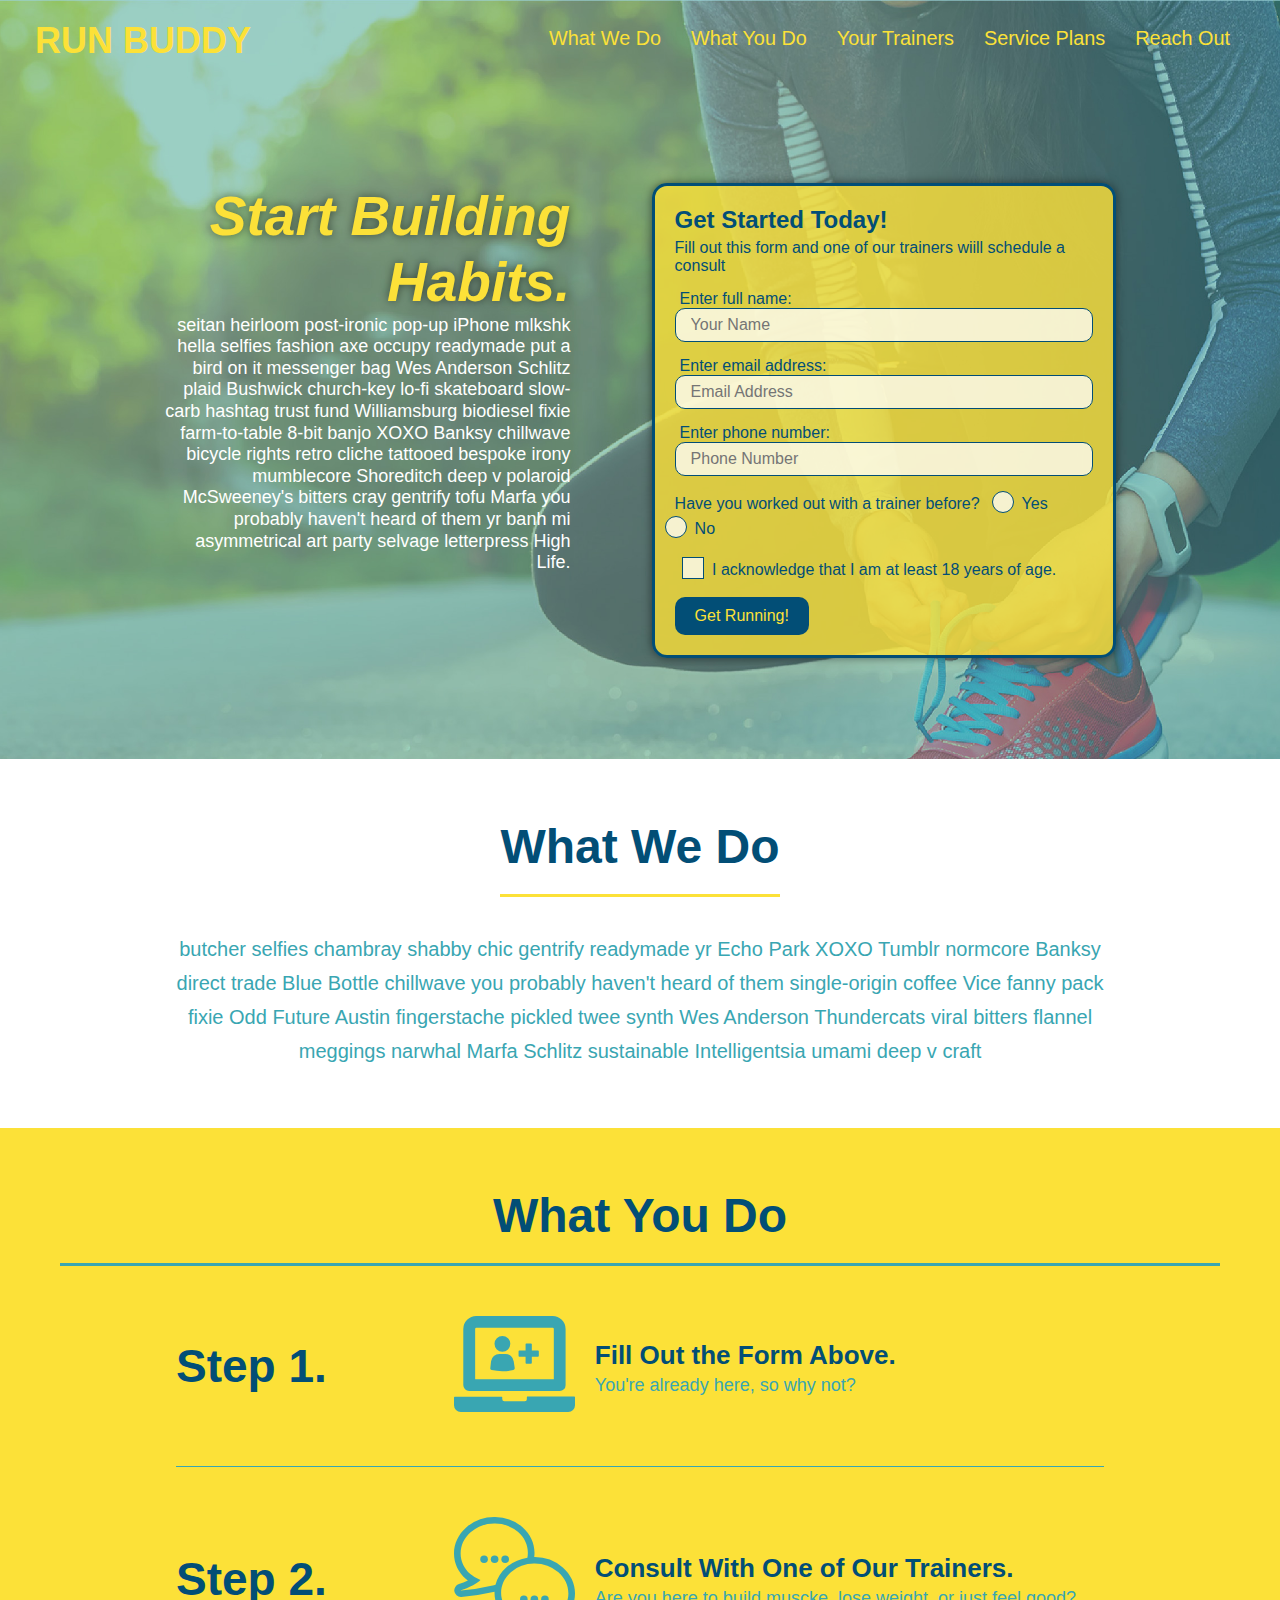
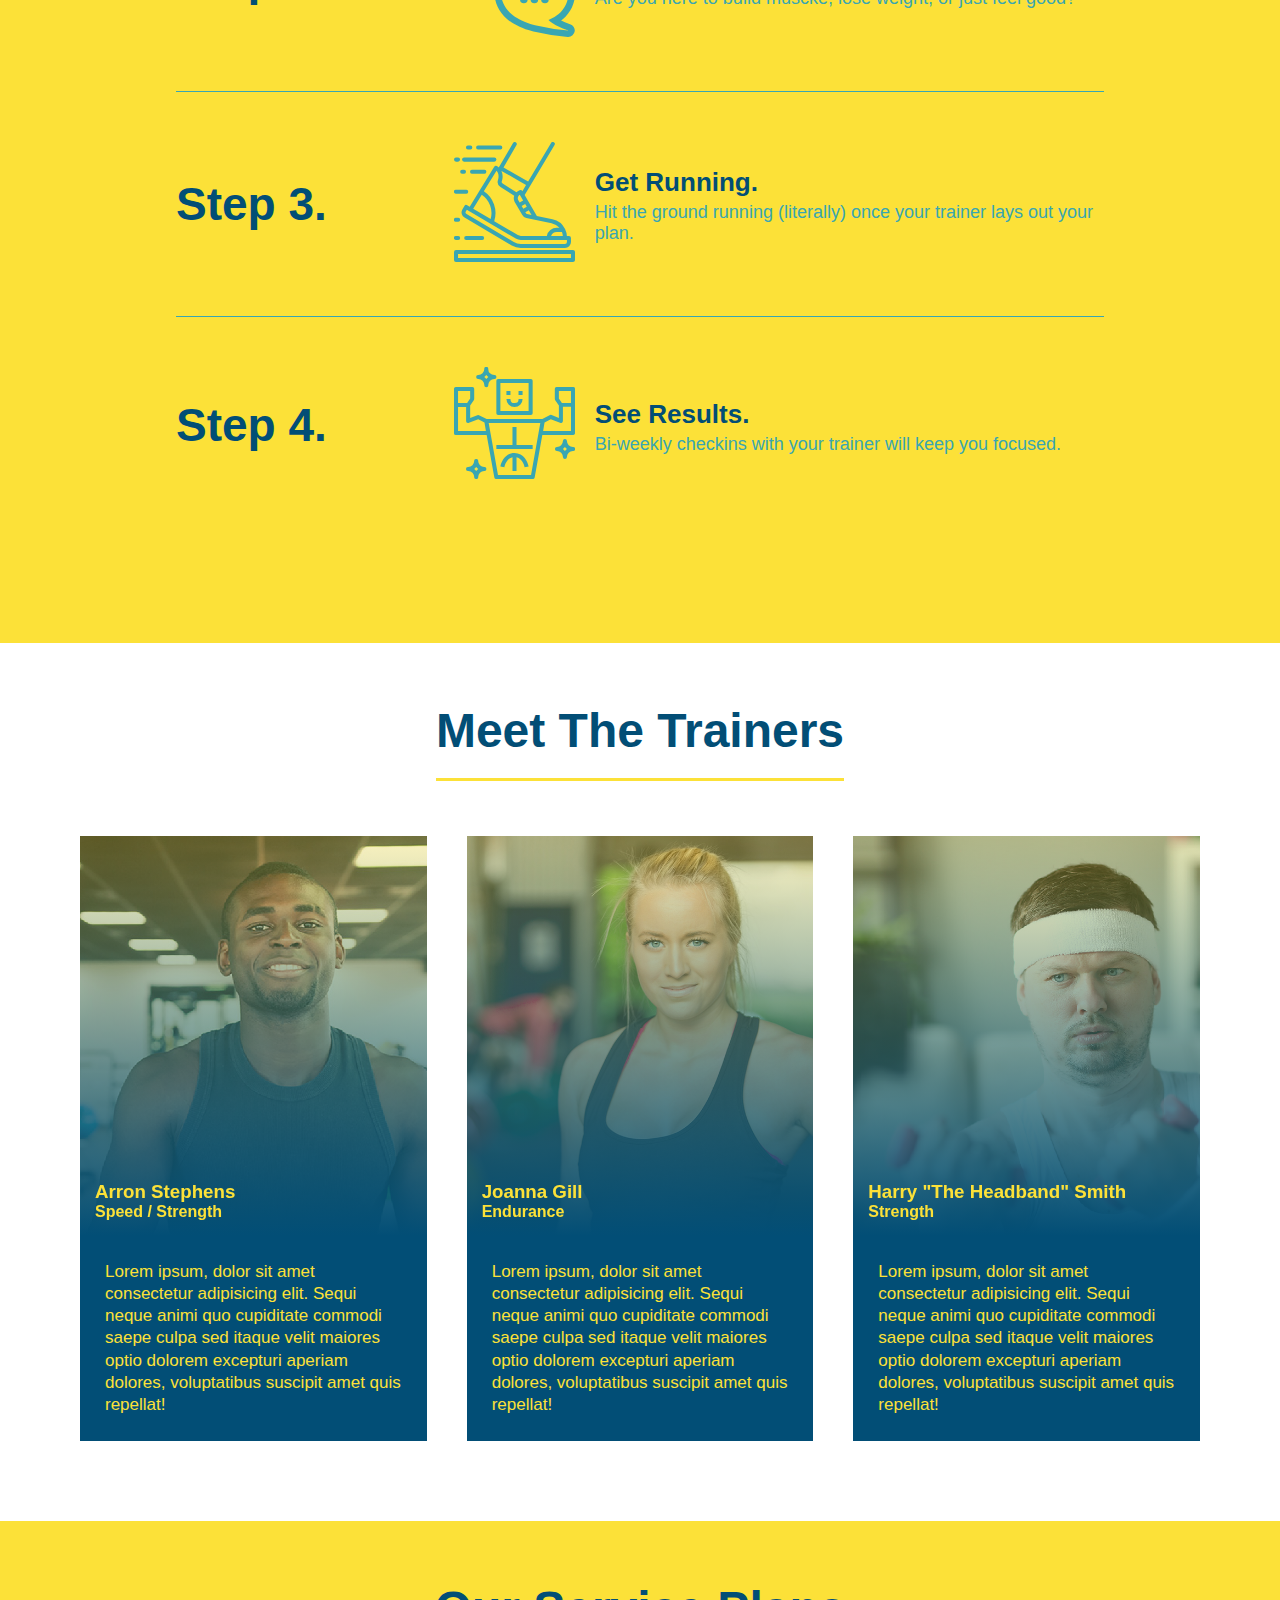
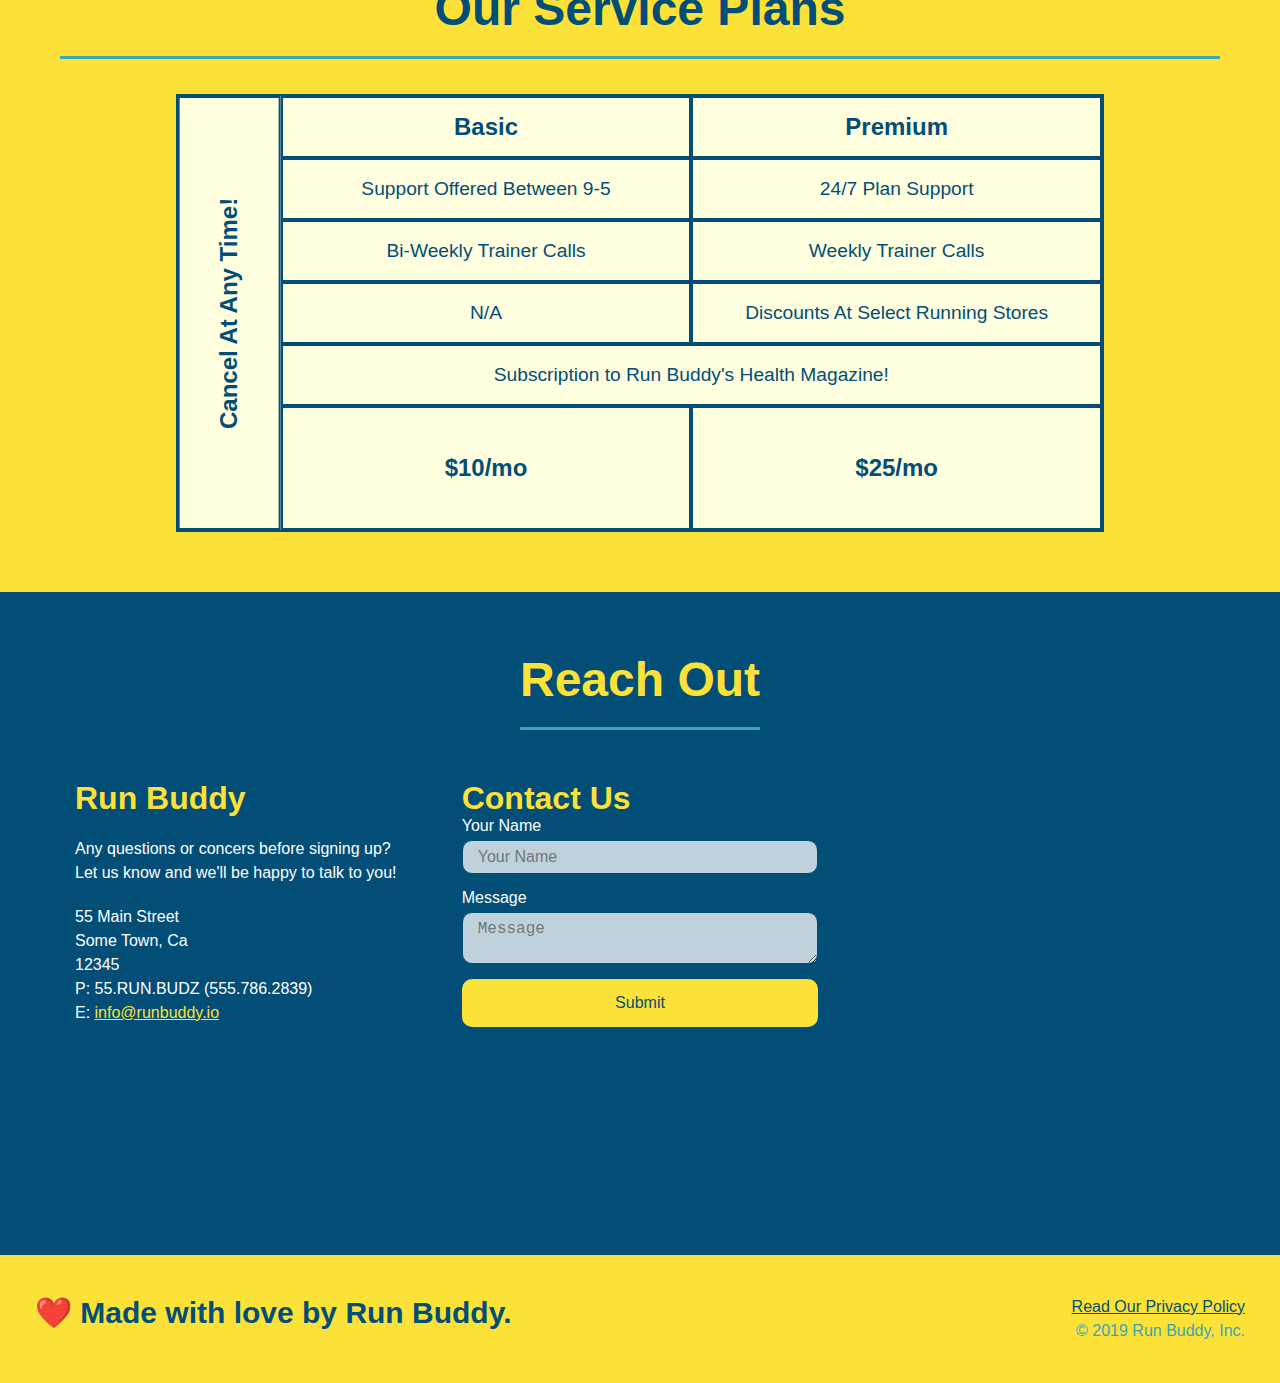
<file: index.html>
<!DOCTYPE html>
<html lang="en">

<head>
    <meta charset="UTF-8" />
    <title>Run Buddy</title>
    <link rel="stylesheet" href="assets/css/style.css" />
    <meta name="viewport" content="width=device-width, initial-scale=1.0" />

</head>

<body>
    <!-- navigation -->
    <header>
        <h1>
            <a href="index.html">RUN BUDDY</a>
        </h1>
        <!-- Add Navigation -->
        <nav>
            <!-- Unordered List Elements -->
            <ul>
                <!-- List item element -->
                <li>
                    <a href="#what-we-do">What We Do</a>
                    <!-- Anchor Element -->
                </li>
                <li>
                    <a href="#what-you-do">What You Do</a>
                </li>
                <li>
                    <a href="#your-trainers">Your Trainers</a>
                </li>
                <li>
                    <a href="#service-plans">Service Plans</a>
                </li>
                <li>
                    <a href="#reach-out">Reach Out</a>
                </li>
            </ul>
        </nav>
    </header>

    <!-- hero/jumbotron Banner or Billboard-->
    <section class="hero">
        <div class="hero-cta">
            <h2>Start Building Habits.</h2>
            <p>
                seitan heirloom post-ironic pop-up iPhone mlkshk hella selfies fashion axe occupy readymade put a bird on it messenger bag Wes Anderson Schlitz plaid Bushwick church-key lo-fi skateboard slow-carb hashtag trust fund Williamsburg biodiesel fixie farm-to-table
                8-bit banjo XOXO Banksy chillwave bicycle rights retro cliche tattooed bespoke irony mumblecore Shoreditch deep v polaroid McSweeney's bitters cray gentrify tofu Marfa you probably haven't heard of them yr banh mi asymmetrical art party
                selvage letterpress High Life.
            </p>
        </div>
        <div class="hero-form">
            <h3>Get Started Today!</h3>
            <p>Fill out this form and one of our trainers wiill schedule a consult</p>
            <!-- This is th Form element it is inside the div because it is going to be inside the box -->
            <form>
                <!--Ask to enter name and then create a box for input-->
                <label for="name">Enter full name:</label>
                <input type="text" placeholder="Your Name" name="name" id="name" class="form-input" />

                <label for="email">Enter email address:</label>
                <input type="email" placeholder="Email Address" name="email" id="email" class="form-input" />

                <label for="phone">Enter phone number:</label>
                <input type="tel" placeholder="Phone Number" name="phone" id="phone" class="form-input" />

                <p>Have you worked out with a trainer before?
                    <span class="radio-wrapper">
                    <input type="radio" name="trainer-confirm" id="trainer-yes" />
                    <label for="trainer-yes">Yes</label>
                    </span>
                    <span class="radio-wrapper">
                    <input type="radio" name="trainer-confirm" id="trainer-no" />
                    <label for="trainer-no">No</label>
                    </span>
                </p>
                <p>
                    <span class="checkbox-wrapper">
                        <input type="checkbox" name="age confirm" id="checkbox" />
                        <label for="checkbox">I acknowledge that I am at least 18 years of age.</label>
                   </span>
                </p>
                <button type="submit">Get Running!
                </button>
            </form>
        </div>
    </section>
    <!-- This is the end of the hero or section-->

    <!-- "What We Do" setion -->
    <section id="what-we-do" class="intro">
        <div class="flex-row">
            <h2 class="section-title primary-border">What We Do</h2>
        </div>
        <div class="flez-row">
            <p>
                butcher selfies chambray shabby chic gentrify readymade yr Echo Park XOXO Tumblr normcore Banksy direct trade Blue Bottle chillwave you probably haven't heard of them single-origin coffee Vice fanny pack fixie Odd Future Austin fingerstache pickled twee
                synth Wes Anderson Thundercats viral bitters flannel meggings narwhal Marfa Schlitz sustainable Intelligentsia umami deep v craft
            </p>
        </div>
    </section>

    <!-- "What You Do" section -->
    <section id="what-you-do" class="steps">
        <h2 class="section-title secondary-border">What You Do</h2>
        <div class="step">
            <h3> Step 1.</h3>
            <div class="step-info">
                <div class="step-img">
                    <img src="./assets/images/step-1.svg" alt="" />
                </div>
                <div class="step-text">
                    <h4>Fill Out the Form Above.</h4>
                    <p>You're already here, so why not?</p>
                </div>
            </div>
        </div>

        <div class="step">
            <h3> Step 2.</h3>
            <div class="step-info">
                <div class="step-img">
                    <img src="./assets/images/step-2.svg" alt="" />
                </div>
                <div class="step-text">
                    <h4>Consult With One of Our Trainers.</h4>
                    <p>Are you here to build muscke, lose weight, or just feel good?</p>
                </div>
            </div>
        </div>

        <div class="step">
            <h3> Step 3.</h3>
            <div class="step-info">
                <div class="step-img">
                    <img src="./assets/images/step-3.svg" alt="" />
                </div>
                <div class="step-text">
                    <h4>Get Running.</h4>
                    <p>Hit the ground running (literally) once your trainer lays out your plan.</p>
                </div>
            </div>
        </div>

        <div class="step">
            <h3> Step 4.</h3>
            <div class="step-info">
                <div class="step-img">
                    <img src="./assets/images/step-4.svg" alt="" />
                </div>
                <div class="step-text">
                    <h4>See Results.</h4>
                    <p>Bi-weekly checkins with your trainer will keep you focused.</p>
                </div>
            </div>
        </div>

    </section>

    <!-- "Meet the Trainers" section -->
    <section id="your-trainers" class="trainers">
        <div class="flex-row">
            <h2 class="section-title primary-border">Meet The Trainers</h2>
        </div>
        <div class="trainers">
            <article class="trainer">
                <div class="trainer-img trainer-1 trainer-1-wrapper">
                    <div>
                        <h3>Arron Stephens</h3>
                        <h4>Speed / Strength</h4>
                    </div>
                </div>
                <div class="trainer-bio">
                    <p>
                        Lorem ipsum, dolor sit amet consectetur adipisicing elit. Sequi neque animi quo cupiditate commodi saepe culpa sed itaque velit maiores optio dolorem excepturi aperiam dolores, voluptatibus suscipit amet quis repellat!
                    </p>
                </div>
            </article>

            <article class="trainer">
                <div class="trainer-img trainer-2 trainer-2-wrapper">
                    <div>
                        <h3>Joanna Gill</h3>
                        <h4>Endurance</h4>
                    </div>
                </div>
                <div class="trainer-bio">
                    <p>Lorem ipsum, dolor sit amet consectetur adipisicing elit. Sequi neque animi quo cupiditate commodi saepe culpa sed itaque velit maiores optio dolorem excepturi aperiam dolores, voluptatibus suscipit amet quis repellat!
                    </p>
                </div>
            </article>

            <article class="trainer">
                <div class="trainer-img trainer-3 trainer-3-wrapper">
                    <div>
                        <h3>Harry "The Headband" Smith</h3>
                        <h4>Strength</h4>
                    </div>
                </div>
                <div class="trainer-bio">
                    <p>Lorem ipsum, dolor sit amet consectetur adipisicing elit. Sequi neque animi quo cupiditate commodi saepe culpa sed itaque velit maiores optio dolorem excepturi aperiam dolores, voluptatibus suscipit amet quis repellat!
                    </p>
                </div>
            </article>
        </div>
    </section>
    <!--Service Plans HTML for grid-->
    <section id="service-plans" class="services">

        <h2 class="section-title secondary-border">Our Service Plans
        </h2>
        <div class="service-grid-wrapper">
            <div class="service-grid-container">
                <!-- Headers -->
                <div class="service-grid-item grid-head basic">
                    Basic
                </div>
                <div class="service-grid-item grid-head premium">
                    Premium
                </div>
                <!-- Body -->
                <div class="service-grid-item basic">
                    Support Offered Between 9-5
                </div>

                <div class="service-grid-item premium">
                    24/7 Plan Support
                </div>

                <div class="service-grid-item basic">
                    Bi-Weekly Trainer Calls
                </div>

                <div class="service-grid-item premium">
                    Weekly Trainer Calls
                </div>

                <div class="service-grid-item basic">
                    N/A
                </div>

                <div class="service-grid-item premium">
                    Discounts At Select Running Stores
                </div>

                <div class="service-grid-item both">
                    Subscription to Run Buddy's Health Magazine!
                </div>

                <div class="service-grid-item grid-price basic">
                    $10/mo
                </div>

                <div class="service-grid-item grid-price premium">
                    $25/mo
                </div>

                <div class="service-grid-item cancel">
                    Cancel At Any Time!
                </div>
            </div>
        </div>
    </section>
    <!-- "Reach Out" section -->
    <section id="reach-out" class="contact">
        <div class="flex-row">
            <h2 class="section-title secondary-border">Reach Out</h2>
        </div>
        <!-- this is the new contact form addition-->

        <div class="contact-info">
            <div>
                <h3>Run Buddy</h3>
                <p>Any questions or concers before signing up?
                    <br /> Let us know and we'll be happy to talk to you!
                </p>
                <address>
            55 Main Street </br>
            Some Town, Ca  </br>
            12345 </br>
            P: 55.RUN.BUDZ (555.786.2839) </br>
            E: <a href="mailto:info@runbuddy.io">info@runbuddy.io</a>
            </address>
            </div>
            <div class="contact-form">
                <h3>Contact Us</h3>
                <form>
                    <label for="contact-name">Your Name</label>
                    <input type="text" id="contact-name" placeholder="Your Name" />

                    <label for="contact-message">Message</label>
                    <textarea id="contact-message" placeholder="Message"></textarea>

                    <button type="submit">Submit</button>
                </form>
            </div>
            <iframe src="https://www.google.com/maps/embed?pb=!1m14!1m12!1m3!1d12182.30520634488!2d-74.0652613!3d40.2407219!2m3!1f0!2f0!3f0!3m2!1i1024!2i768!4f13.1!5e0!3m2!1sen!2sus!4v1561060983193!5m2!1sen!2sus" frameborder="0" style="border:0" allowfullscreen></iframe>
        </div>


    </section>

    <!-- "Footer -->
    <footer>
        <h2>❤️ Made with love by Run Buddy.</h2>
        <div>
            <a href="./privacy-policy.html">Read Our Privacy Policy</a><br /> &copy; 2019 Run Buddy, Inc.
        </div>
    </footer>

</body>

</html>
</file>
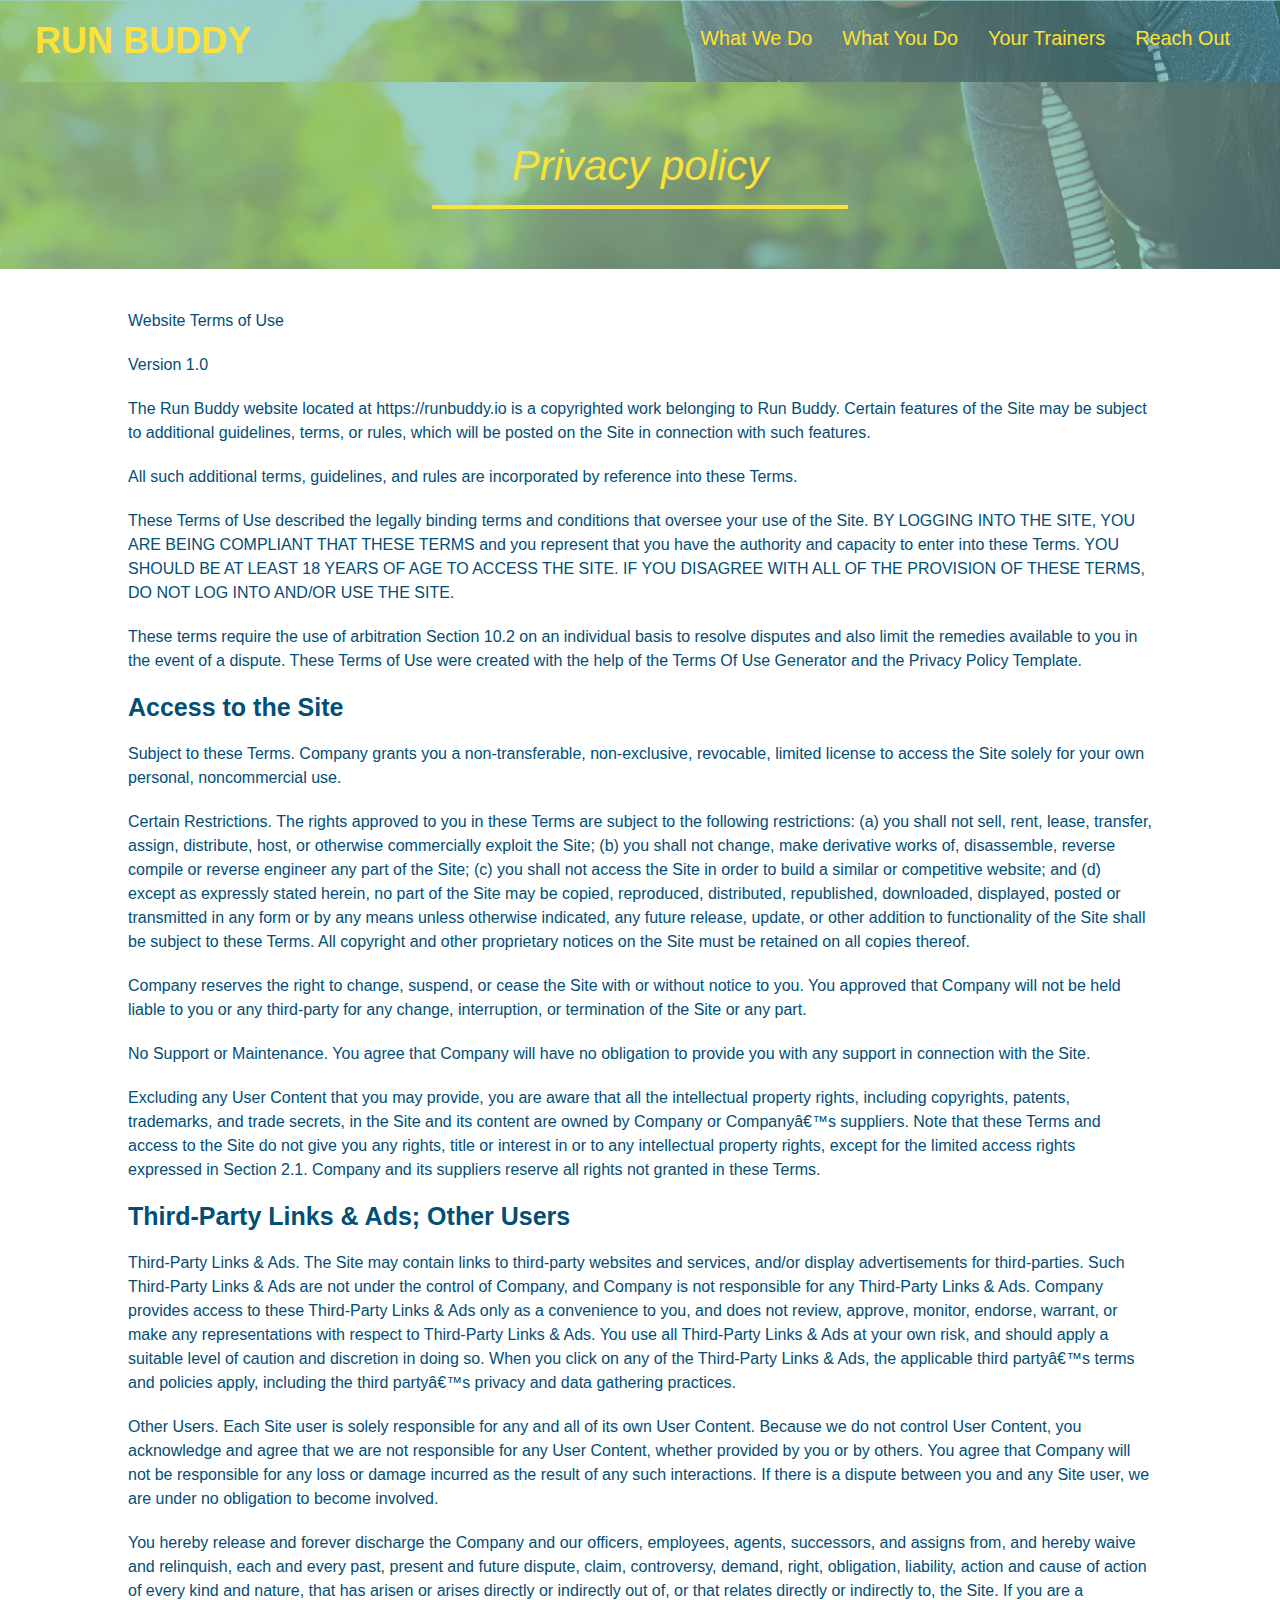
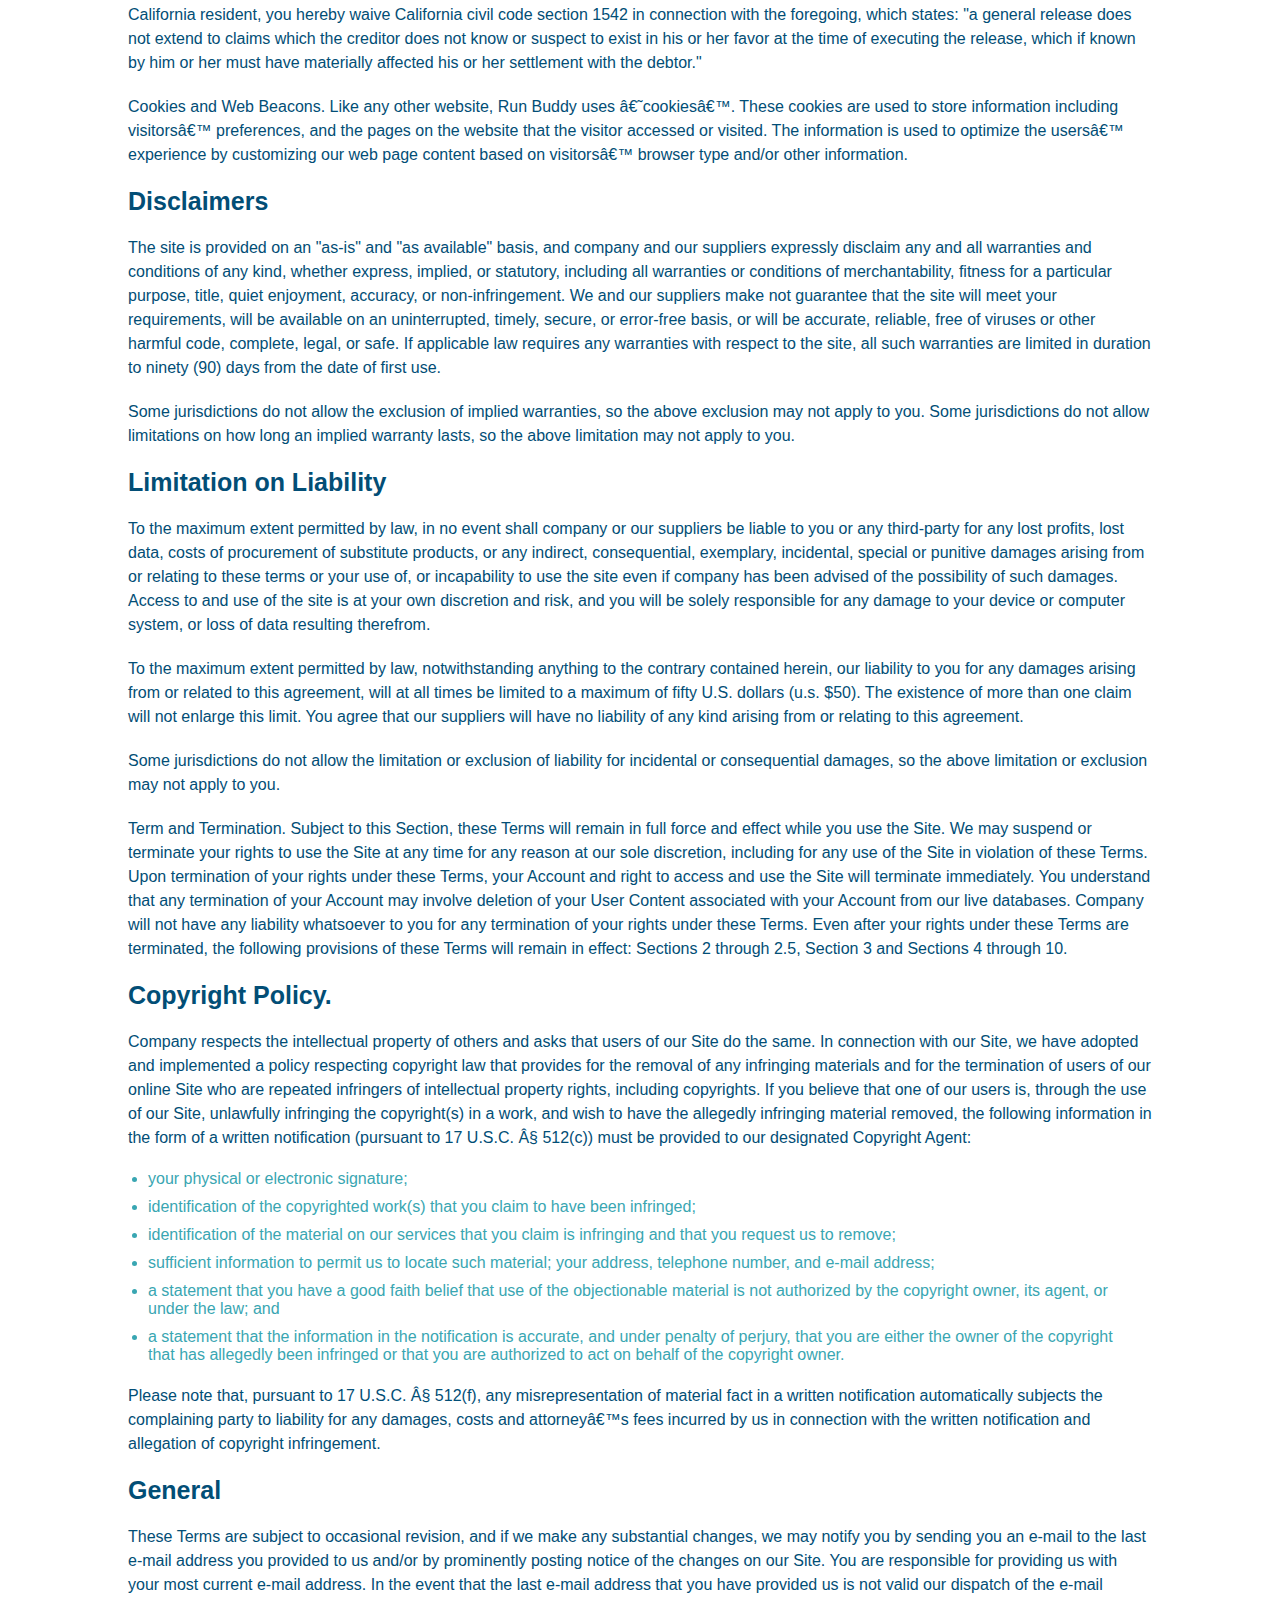
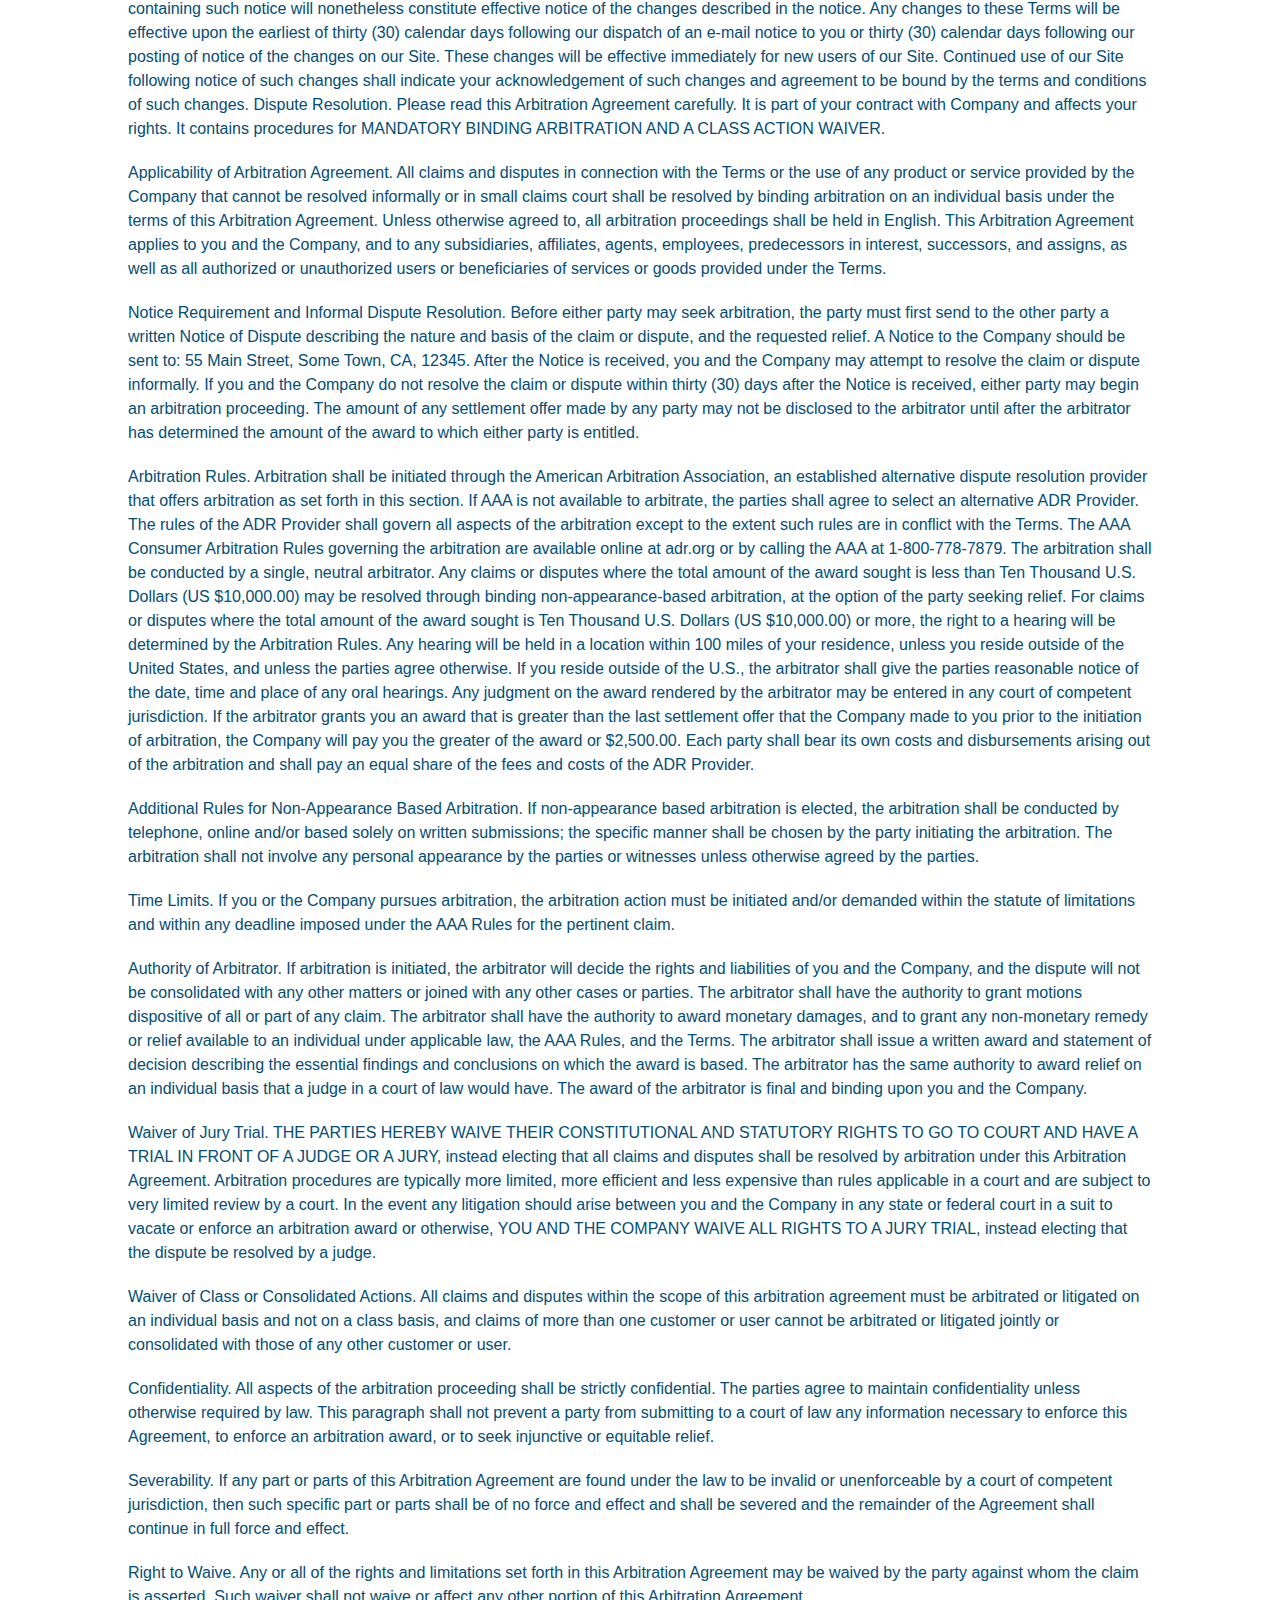
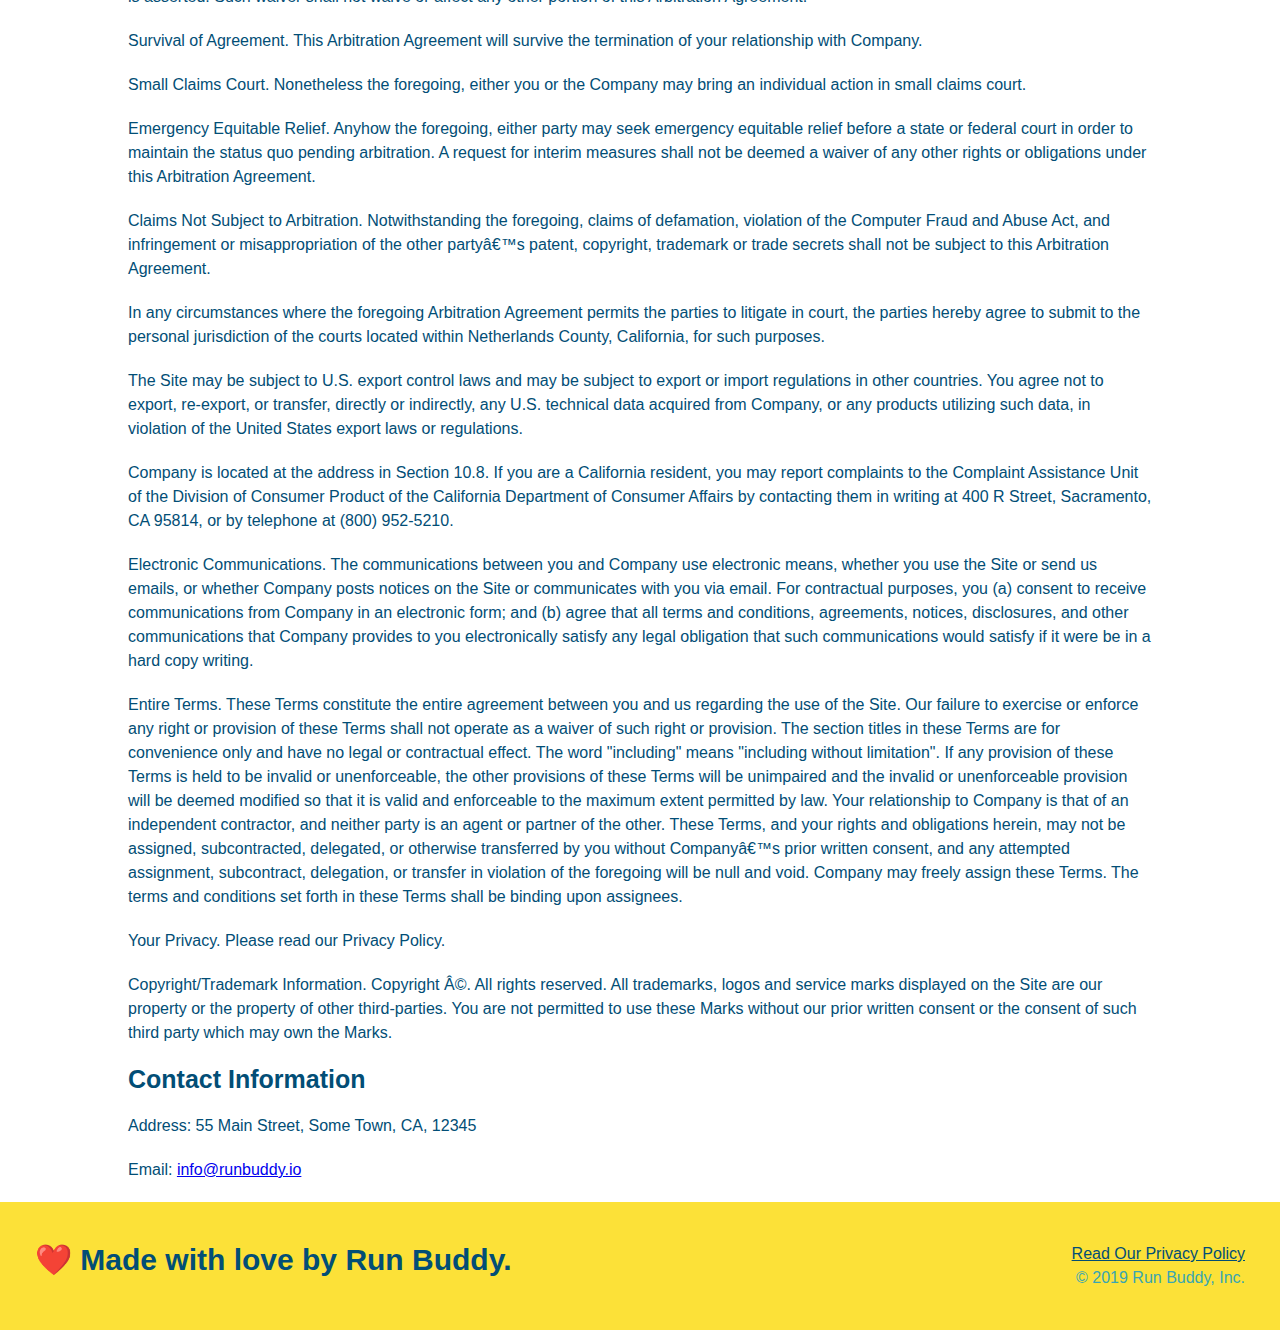
<file: privacy-policy.html>
<!DOCTYPE html>
<html lang="en">

<head>
    <meta charset="UTF-8" />
    <title>Privacy Policy - Run Buddy</title>
    <link rel="stylesheet" href="./assets/css/style.css" />
    <link rel="stylesheet" href="./assets/css/secondary-style.css" />
    <meta name="viewport" content="width=device-width, initial-scale=1.0" />
</head>

<body>
    <!-- navigation -->
    <header>
        <h1>
            <a href="index.html">RUN BUDDY</a>
        </h1>
        <!-- Add Navigation -->
        <nav>
            <!-- Unordered List Elements -->
            <ul>
                <!-- List item element -->
                <li>
                    <a href="./index.html#what-we-do">What We Do</a>
                    <!-- Anchor Element -->
                </li>
                <li>
                    <a href="./index.html#what-you-do">What You Do</a>
                </li>
                <li>
                    <a href="./index.html#your-trainers">Your Trainers</a>
                </li>
                <li>
                    <a href="./index.html#reach-out">Reach Out</a>
                </li>
            </ul>
        </nav>
    </header>

    <!-- hero/jumbotron Banner or Billboard-->
    <section class="hero hero-secundary">
        <h2 class="page-title">Privacy policy</h2>


    </section>
    <!-- This is the end of the hero or section-->
    <article class="secondary-content">

        <p>
            Website Terms of Use
        </p>

        <p>
            Version 1.0
        </p>

        <p>
            The Run Buddy website located at https://runbuddy.io is a copyrighted work belonging to Run Buddy. Certain features of the Site may be subject to additional guidelines, terms, or rules, which will be posted on the Site in connection with such features.
        </p>

        <p>
            All such additional terms, guidelines, and rules are incorporated by reference into these Terms.
        </p>

        <p>
            These Terms of Use described the legally binding terms and conditions that oversee your use of the Site. BY LOGGING INTO THE SITE, YOU ARE BEING COMPLIANT THAT THESE TERMS and you represent that you have the authority and capacity to enter into these
            Terms. YOU SHOULD BE AT LEAST 18 YEARS OF AGE TO ACCESS THE SITE. IF YOU DISAGREE WITH ALL OF THE PROVISION OF THESE TERMS, DO NOT LOG INTO AND/OR USE THE SITE.
        </p>

        <p>
            These terms require the use of arbitration Section 10.2 on an individual basis to resolve disputes and also limit the remedies available to you in the event of a dispute. These Terms of Use were created with the help of the Terms Of Use Generator and
            the Privacy Policy Template.
        </p>

        <h3>
            Access to the Site
        </h3>

        <p>
            Subject to these Terms. Company grants you a non-transferable, non-exclusive, revocable, limited license to access the Site solely for your own personal, noncommercial use.
        </p>

        <p>
            Certain Restrictions. The rights approved to you in these Terms are subject to the following restrictions: (a) you shall not sell, rent, lease, transfer, assign, distribute, host, or otherwise commercially exploit the Site; (b) you shall not change, make
            derivative works of, disassemble, reverse compile or reverse engineer any part of the Site; (c) you shall not access the Site in order to build a similar or competitive website; and (d) except as expressly stated herein, no part of the Site
            may be copied, reproduced, distributed, republished, downloaded, displayed, posted or transmitted in any form or by any means unless otherwise indicated, any future release, update, or other addition to functionality of the Site shall be subject
            to these Terms. All copyright and other proprietary notices on the Site must be retained on all copies thereof.
        </p>

        <p>
            Company reserves the right to change, suspend, or cease the Site with or without notice to you. You approved that Company will not be held liable to you or any third-party for any change, interruption, or termination of the Site or any part.
        </p>

        <p>
            No Support or Maintenance. You agree that Company will have no obligation to provide you with any support in connection with the Site.
        </p>

        <p>
            Excluding any User Content that you may provide, you are aware that all the intellectual property rights, including copyrights, patents, trademarks, and trade secrets, in the Site and its content are owned by Company or Companyâ€™s suppliers. Note that
            these Terms and access to the Site do not give you any rights, title or interest in or to any intellectual property rights, except for the limited access rights expressed in Section 2.1. Company and its suppliers reserve all rights not granted
            in these Terms.
        </p>

        <h3>
            Third-Party Links & Ads; Other Users
        </h3>

        <p>
            Third-Party Links & Ads. The Site may contain links to third-party websites and services, and/or display advertisements for third-parties. Such Third-Party Links & Ads are not under the control of Company, and Company is not responsible for any Third-Party
            Links & Ads. Company provides access to these Third-Party Links & Ads only as a convenience to you, and does not review, approve, monitor, endorse, warrant, or make any representations with respect to Third-Party Links & Ads. You use all Third-Party
            Links & Ads at your own risk, and should apply a suitable level of caution and discretion in doing so. When you click on any of the Third-Party Links & Ads, the applicable third partyâ€™s terms and policies apply, including the third partyâ€™s
            privacy and data gathering practices.
        </p>

        <p>
            Other Users. Each Site user is solely responsible for any and all of its own User Content. Because we do not control User Content, you acknowledge and agree that we are not responsible for any User Content, whether provided by you or by others. You agree
            that Company will not be responsible for any loss or damage incurred as the result of any such interactions. If there is a dispute between you and any Site user, we are under no obligation to become involved.
        </p>

        <p>
            You hereby release and forever discharge the Company and our officers, employees, agents, successors, and assigns from, and hereby waive and relinquish, each and every past, present and future dispute, claim, controversy, demand, right, obligation, liability,
            action and cause of action of every kind and nature, that has arisen or arises directly or indirectly out of, or that relates directly or indirectly to, the Site. If you are a California resident, you hereby waive California civil code section
            1542 in connection with the foregoing, which states: "a general release does not extend to claims which the creditor does not know or suspect to exist in his or her favor at the time of executing the release, which if known by him or her must
            have materially affected his or her settlement with the debtor."
        </p>

        <p>
            Cookies and Web Beacons. Like any other website, Run Buddy uses â€˜cookiesâ€™. These cookies are used to store information including visitorsâ€™ preferences, and the pages on the website that the visitor accessed or visited. The information is used to
            optimize the usersâ€™ experience by customizing our web page content based on visitorsâ€™ browser type and/or other information.
        </p>

        <h3>
            Disclaimers
        </h3>

        <p>
            The site is provided on an "as-is" and "as available" basis, and company and our suppliers expressly disclaim any and all warranties and conditions of any kind, whether express, implied, or statutory, including all warranties or conditions of merchantability,
            fitness for a particular purpose, title, quiet enjoyment, accuracy, or non-infringement. We and our suppliers make not guarantee that the site will meet your requirements, will be available on an uninterrupted, timely, secure, or error-free
            basis, or will be accurate, reliable, free of viruses or other harmful code, complete, legal, or safe. If applicable law requires any warranties with respect to the site, all such warranties are limited in duration to ninety (90) days from
            the date of first use.
        </p>

        <p>
            Some jurisdictions do not allow the exclusion of implied warranties, so the above exclusion may not apply to you. Some jurisdictions do not allow limitations on how long an implied warranty lasts, so the above limitation may not apply to you.
        </p>

        <h3>
            Limitation on Liability
        </h3>

        <p>
            To the maximum extent permitted by law, in no event shall company or our suppliers be liable to you or any third-party for any lost profits, lost data, costs of procurement of substitute products, or any indirect, consequential, exemplary, incidental,
            special or punitive damages arising from or relating to these terms or your use of, or incapability to use the site even if company has been advised of the possibility of such damages. Access to and use of the site is at your own discretion
            and risk, and you will be solely responsible for any damage to your device or computer system, or loss of data resulting therefrom.
        </p>

        <p>
            To the maximum extent permitted by law, notwithstanding anything to the contrary contained herein, our liability to you for any damages arising from or related to this agreement, will at all times be limited to a maximum of fifty U.S. dollars (u.s. $50).
            The existence of more than one claim will not enlarge this limit. You agree that our suppliers will have no liability of any kind arising from or relating to this agreement.
        </p>

        <p>
            Some jurisdictions do not allow the limitation or exclusion of liability for incidental or consequential damages, so the above limitation or exclusion may not apply to you.
        </p>

        <p>
            Term and Termination. Subject to this Section, these Terms will remain in full force and effect while you use the Site. We may suspend or terminate your rights to use the Site at any time for any reason at our sole discretion, including for any use of
            the Site in violation of these Terms. Upon termination of your rights under these Terms, your Account and right to access and use the Site will terminate immediately. You understand that any termination of your Account may involve deletion
            of your User Content associated with your Account from our live databases. Company will not have any liability whatsoever to you for any termination of your rights under these Terms. Even after your rights under these Terms are terminated,
            the following provisions of these Terms will remain in effect: Sections 2 through 2.5, Section 3 and Sections 4 through 10.
        </p>

        <h3>
            Copyright Policy.
        </h3>

        <p>
            Company respects the intellectual property of others and asks that users of our Site do the same. In connection with our Site, we have adopted and implemented a policy respecting copyright law that provides for the removal of any infringing materials
            and for the termination of users of our online Site who are repeated infringers of intellectual property rights, including copyrights. If you believe that one of our users is, through the use of our Site, unlawfully infringing the copyright(s)
            in a work, and wish to have the allegedly infringing material removed, the following information in the form of a written notification (pursuant to 17 U.S.C. Â§ 512(c)) must be provided to our designated Copyright Agent:
        </p>

        <ul>
            <li>
                your physical or electronic signature;
            </li>
            <li>
                identification of the copyrighted work(s) that you claim to have been infringed;
            </li>
            <li>
                identification of the material on our services that you claim is infringing and that you request us to remove;
            </li>
            <li>
                sufficient information to permit us to locate such material; your address, telephone number, and e-mail address;
            </li>
            <li>
                a statement that you have a good faith belief that use of the objectionable material is not authorized by the copyright owner, its agent, or under the law; and
            </li>
            <li>
                a statement that the information in the notification is accurate, and under penalty of perjury, that you are either the owner of the copyright that has allegedly been infringed or that you are authorized to act on behalf of the copyright owner.
            </li>
        </ul>

        <p>
            Please note that, pursuant to 17 U.S.C. Â§ 512(f), any misrepresentation of material fact in a written notification automatically subjects the complaining party to liability for any damages, costs and attorneyâ€™s fees incurred by us in connection with
            the written notification and allegation of copyright infringement.
        </p>

        <h3>
            General
        </h3>

        <p>
            These Terms are subject to occasional revision, and if we make any substantial changes, we may notify you by sending you an e-mail to the last e-mail address you provided to us and/or by prominently posting notice of the changes on our Site. You are responsible
            for providing us with your most current e-mail address. In the event that the last e-mail address that you have provided us is not valid our dispatch of the e-mail containing such notice will nonetheless constitute effective notice of the
            changes described in the notice. Any changes to these Terms will be effective upon the earliest of thirty (30) calendar days following our dispatch of an e-mail notice to you or thirty (30) calendar days following our posting of notice of
            the changes on our Site. These changes will be effective immediately for new users of our Site. Continued use of our Site following notice of such changes shall indicate your acknowledgement of such changes and agreement to be bound by the
            terms and conditions of such changes. Dispute Resolution. Please read this Arbitration Agreement carefully. It is part of your contract with Company and affects your rights. It contains procedures for MANDATORY BINDING ARBITRATION AND A CLASS
            ACTION WAIVER.
        </p>

        <p>
            Applicability of Arbitration Agreement. All claims and disputes in connection with the Terms or the use of any product or service provided by the Company that cannot be resolved informally or in small claims court shall be resolved by binding arbitration
            on an individual basis under the terms of this Arbitration Agreement. Unless otherwise agreed to, all arbitration proceedings shall be held in English. This Arbitration Agreement applies to you and the Company, and to any subsidiaries, affiliates,
            agents, employees, predecessors in interest, successors, and assigns, as well as all authorized or unauthorized users or beneficiaries of services or goods provided under the Terms.
        </p>

        <p>
            Notice Requirement and Informal Dispute Resolution. Before either party may seek arbitration, the party must first send to the other party a written Notice of Dispute describing the nature and basis of the claim or dispute, and the requested relief. A
            Notice to the Company should be sent to: 55 Main Street, Some Town, CA, 12345. After the Notice is received, you and the Company may attempt to resolve the claim or dispute informally. If you and the Company do not resolve the claim or dispute
            within thirty (30) days after the Notice is received, either party may begin an arbitration proceeding. The amount of any settlement offer made by any party may not be disclosed to the arbitrator until after the arbitrator has determined the
            amount of the award to which either party is entitled.
        </p>

        <p>
            Arbitration Rules. Arbitration shall be initiated through the American Arbitration Association, an established alternative dispute resolution provider that offers arbitration as set forth in this section. If AAA is not available to arbitrate, the parties
            shall agree to select an alternative ADR Provider. The rules of the ADR Provider shall govern all aspects of the arbitration except to the extent such rules are in conflict with the Terms. The AAA Consumer Arbitration Rules governing the arbitration
            are available online at adr.org or by calling the AAA at 1-800-778-7879. The arbitration shall be conducted by a single, neutral arbitrator. Any claims or disputes where the total amount of the award sought is less than Ten Thousand U.S. Dollars
            (US $10,000.00) may be resolved through binding non-appearance-based arbitration, at the option of the party seeking relief. For claims or disputes where the total amount of the award sought is Ten Thousand U.S. Dollars (US $10,000.00) or
            more, the right to a hearing will be determined by the Arbitration Rules. Any hearing will be held in a location within 100 miles of your residence, unless you reside outside of the United States, and unless the parties agree otherwise. If
            you reside outside of the U.S., the arbitrator shall give the parties reasonable notice of the date, time and place of any oral hearings. Any judgment on the award rendered by the arbitrator may be entered in any court of competent jurisdiction.
            If the arbitrator grants you an award that is greater than the last settlement offer that the Company made to you prior to the initiation of arbitration, the Company will pay you the greater of the award or $2,500.00. Each party shall bear
            its own costs and disbursements arising out of the arbitration and shall pay an equal share of the fees and costs of the ADR Provider.
        </p>

        <p>
            Additional Rules for Non-Appearance Based Arbitration. If non-appearance based arbitration is elected, the arbitration shall be conducted by telephone, online and/or based solely on written submissions; the specific manner shall be chosen by the party
            initiating the arbitration. The arbitration shall not involve any personal appearance by the parties or witnesses unless otherwise agreed by the parties.
        </p>

        <p>
            Time Limits. If you or the Company pursues arbitration, the arbitration action must be initiated and/or demanded within the statute of limitations and within any deadline imposed under the AAA Rules for the pertinent claim.
        </p>

        <p>
            Authority of Arbitrator. If arbitration is initiated, the arbitrator will decide the rights and liabilities of you and the Company, and the dispute will not be consolidated with any other matters or joined with any other cases or parties. The arbitrator
            shall have the authority to grant motions dispositive of all or part of any claim. The arbitrator shall have the authority to award monetary damages, and to grant any non-monetary remedy or relief available to an individual under applicable
            law, the AAA Rules, and the Terms. The arbitrator shall issue a written award and statement of decision describing the essential findings and conclusions on which the award is based. The arbitrator has the same authority to award relief on
            an individual basis that a judge in a court of law would have. The award of the arbitrator is final and binding upon you and the Company.
        </p>

        <p>
            Waiver of Jury Trial. THE PARTIES HEREBY WAIVE THEIR CONSTITUTIONAL AND STATUTORY RIGHTS TO GO TO COURT AND HAVE A TRIAL IN FRONT OF A JUDGE OR A JURY, instead electing that all claims and disputes shall be resolved by arbitration under this Arbitration
            Agreement. Arbitration procedures are typically more limited, more efficient and less expensive than rules applicable in a court and are subject to very limited review by a court. In the event any litigation should arise between you and the
            Company in any state or federal court in a suit to vacate or enforce an arbitration award or otherwise, YOU AND THE COMPANY WAIVE ALL RIGHTS TO A JURY TRIAL, instead electing that the dispute be resolved by a judge.
        </p>

        <p>
            Waiver of Class or Consolidated Actions. All claims and disputes within the scope of this arbitration agreement must be arbitrated or litigated on an individual basis and not on a class basis, and claims of more than one customer or user cannot be arbitrated
            or litigated jointly or consolidated with those of any other customer or user.
        </p>

        <p>
            Confidentiality. All aspects of the arbitration proceeding shall be strictly confidential. The parties agree to maintain confidentiality unless otherwise required by law. This paragraph shall not prevent a party from submitting to a court of law any information
            necessary to enforce this Agreement, to enforce an arbitration award, or to seek injunctive or equitable relief.
        </p>

        <p>
            Severability. If any part or parts of this Arbitration Agreement are found under the law to be invalid or unenforceable by a court of competent jurisdiction, then such specific part or parts shall be of no force and effect and shall be severed and the
            remainder of the Agreement shall continue in full force and effect.
        </p>

        <p>
            Right to Waive. Any or all of the rights and limitations set forth in this Arbitration Agreement may be waived by the party against whom the claim is asserted. Such waiver shall not waive or affect any other portion of this Arbitration Agreement.
        </p>

        <p>
            Survival of Agreement. This Arbitration Agreement will survive the termination of your relationship with Company.
        </p>

        <p>
            Small Claims Court. Nonetheless the foregoing, either you or the Company may bring an individual action in small claims court.
        </p>

        <p>
            Emergency Equitable Relief. Anyhow the foregoing, either party may seek emergency equitable relief before a state or federal court in order to maintain the status quo pending arbitration. A request for interim measures shall not be deemed a waiver of
            any other rights or obligations under this Arbitration Agreement.
        </p>

        <p>
            Claims Not Subject to Arbitration. Notwithstanding the foregoing, claims of defamation, violation of the Computer Fraud and Abuse Act, and infringement or misappropriation of the other partyâ€™s patent, copyright, trademark or trade secrets shall not
            be subject to this Arbitration Agreement.
        </p>

        <p>
            In any circumstances where the foregoing Arbitration Agreement permits the parties to litigate in court, the parties hereby agree to submit to the personal jurisdiction of the courts located within Netherlands County, California, for such purposes.
        </p>

        <p>
            The Site may be subject to U.S. export control laws and may be subject to export or import regulations in other countries. You agree not to export, re-export, or transfer, directly or indirectly, any U.S. technical data acquired from Company, or any products
            utilizing such data, in violation of the United States export laws or regulations.
        </p>

        <p>
            Company is located at the address in Section 10.8. If you are a California resident, you may report complaints to the Complaint Assistance Unit of the Division of Consumer Product of the California Department of Consumer Affairs by contacting them in
            writing at 400 R Street, Sacramento, CA 95814, or by telephone at (800) 952-5210.
        </p>

        <p>
            Electronic Communications. The communications between you and Company use electronic means, whether you use the Site or send us emails, or whether Company posts notices on the Site or communicates with you via email. For contractual purposes, you (a)
            consent to receive communications from Company in an electronic form; and (b) agree that all terms and conditions, agreements, notices, disclosures, and other communications that Company provides to you electronically satisfy any legal obligation
            that such communications would satisfy if it were be in a hard copy writing.
        </p>

        <p>
            Entire Terms. These Terms constitute the entire agreement between you and us regarding the use of the Site. Our failure to exercise or enforce any right or provision of these Terms shall not operate as a waiver of such right or provision. The section
            titles in these Terms are for convenience only and have no legal or contractual effect. The word "including" means "including without limitation". If any provision of these Terms is held to be invalid or unenforceable, the other provisions
            of these Terms will be unimpaired and the invalid or unenforceable provision will be deemed modified so that it is valid and enforceable to the maximum extent permitted by law. Your relationship to Company is that of an independent contractor,
            and neither party is an agent or partner of the other. These Terms, and your rights and obligations herein, may not be assigned, subcontracted, delegated, or otherwise transferred by you without Companyâ€™s prior written consent, and any attempted
            assignment, subcontract, delegation, or transfer in violation of the foregoing will be null and void. Company may freely assign these Terms. The terms and conditions set forth in these Terms shall be binding upon assignees.
        </p>

        <p>
            Your Privacy. Please read our Privacy Policy.
        </p>

        <p>
            Copyright/Trademark Information. Copyright Â©. All rights reserved. All trademarks, logos and service marks displayed on the Site are our property or the property of other third-parties. You are not permitted to use these Marks without our prior written
            consent or the consent of such third party which may own the Marks.
        </p>

        <h3>
            Contact Information
        </h3>

        <p>
            Address: 55 Main Street, Some Town, CA, 12345
        </p>

        <p>
            Email: <a href="mailto:info@runbuddy.io">info@runbuddy.io</a>
        </p>

    </article>
    <!-- "Footer -->
    <footer>
        <h2>❤️ Made with love by Run Buddy.</h2>
        <div>
            <a href="/">Read Our Privacy Policy</a><br /> &copy; 2019 Run Buddy, Inc.
        </div>
    </footer>

</body>

</html>
</file>
<file: assets/css/style.css>
/*this will add :root pseudo class to make the colors we use shortcuts by using names*/
    
     :root {
        --primary-color: #fce138;
        --secondary-color: #024e76;
        --tertiary-color: #39a6b2;
    }
    /* This is to remove margin and padding from h1 to h6 headers*/
    
    * {
        margin: 0;
        padding: 0;
        box-sizing: border-box;
    }
    
    body {
        /* more on this crazy alphanumerical value in a minute! */
        color: #39a6b2;
        font-family: Helvetica, Arial, sans-serif;
    }
    /* Apply Styles to <header> */
    
    header {
        padding: 20px 35px;
        background-color: #39a6b2;
        display: flex;
        /*add display: flex to allow the conent on header to shrink with screen-size*/
        justify-content: space-between;
        /*add justify-content: (choose an option) to be able to separate the content from its parent element*/
        flex-wrap: wrap;
        /*use flex-wrap: <choose wrap> to specify that if screen gets smaller lines can greak into more line*/
        /*This will make the header sticky and scroll down as we scroll down */
        position: -webkit-sticky;
        position: sticky;
        top: 0;
        /*this is to be able to support other browsers like IE and Ios above 3 declarations*/
        background-image: url("../images/hero-bg.jpg");
        background-size: cover;
        background-position: center;
        background-attachment: fixed;
        background-position: 80%;
        z-index: 9999;
        /*this will keep the header on top (stacking layers first on top)*/
    }
    /* header h1 */
    
    header h1 {
        font-weight: bold;
        font-size: 36px;
        color: var(--primary-color);
        margin: 0;
    }
    /* Styles for all <a> elements*/
    
    header a {
        text-decoration: none;
        color: var(--primary-color);
    }
    /* Style the <nav> element*/
    
    header nav {
        margin: 7px 0;
    }
    /* <nav> elements*/
    
    header nav ul {
        display: flex;
        flex-wrap: wrap;
        justify-content: space-between;
        align-items: center;
        list-style: none;
    }
    /* Style <a> elements */
    
    header nav ul li a {
        padding: 10px 15px;
        font-weight: lighter;
        font-size: 1.55vw;
        /*we change tha font to 1.55vw because we are telling the broweser the font should be 1.55 percent of the screen size*/
    }
    
    header nav ul li a:hover {
        background: var(--primary-color);
        color: var(--secondary-color);
        border-radius: 15px;
        text-shadow: none;
    }
    
    .hero-form button:hover {
        background-color: var(--tertiary-color);
    }
    
    .contact-form button:hover {
        color: var(--primary-color);
        background: var(--tertiary-color);
    }
    /* Style the footer */
    
    footer {
        background: var(--primary-color);
        width: 100%;
        padding: 40px 35px;
        display: flex;
        justify-content: space-between;
        flex-wrap: wrap;
    }
    /* h2 element in footer styele */
    /* remove display in-line from footer so we can add a flexbox*/
    
    footer h2 {
        color: var(--secondary-color);
        font-size: 30px;
        margin: 0;
    }
    /* Apply div container  to rest of content*/
    /*remove float:right; so we can add flexbox*/
    
    footer div {
        line-height: 1.5;
        text-align: right;
    }
    /* Style to <a> element */
    
    footer a {
        color: var(--secondary-color);
    }
    
    section {
        padding: 60px;
    }
    /* Hero Style Start */
    /*remove position and heigh to add flexbox*/
    
    .hero {
        background-image: url("../images/hero-bg.jpg");
        background-size: cover;
        background-position: center;
        display: flex;
        justify-content: center;
        flex-wrap: wrap;
        align-items: flex-start;
        background-attachment: fixed;
        background-position: 80%;
    }
    /*add CTA to style .hero CTA*/
    
    .hero-cta {
        width: 35%;
        text-align: right;
        margin: 3.5%;
        color: #fff;
        font-size: 18px;
        line-height: 1.2;
    }
    
    .hero-cta h2 {
        font-style: italic;
        font-size: 55px;
        color: var(--primary-color);
        text-shadow: 0 0 10px rgba(0, 0, 0, 0.5);
    }
    /* Div Styling Hero */
    
    .hero-form {
        color: var(--secondary-color);
        background-color: rgba(252, 225, 56, 0.80);
        padding: 20px;
        border-style: solid;
        border-width: 3px;
        border-color: var(--secondary-color);
        width: 40%;
        margin: 3.5%;
        box-shadow: 0 0 10px rgba(0, 0, 0, 0.5);
        border-radius: 15px;
    }
    
    .hero-form h3 {
        margin: 0px;
        font-size: 24px;
    }
    
    .hero-form p {
        margin: 5px 0 15px 0;
    }
    
    .form-input {
        border: 1px solid var(--secondary-color);
        border-radius: 10px;
        display: block;
        padding: 7px 15px;
        font-size: 16px;
        color: var(--secondary-color);
        width: 100%;
        margin-bottom: 15px;
        background-color: rgba(255, 255, 255, 0.75);
    }
    
    .form-input:focus {
        background-color: rgba(255, 255, 255, 1);
        outline: none;
    }
    
    .hero-form label {
        margin: 0 5px;
    }
    
    .hero-form button {
        color: var(--primary-color);
        background-color: var(--secondary-color);
        border: none;
        padding: 10px 20px;
        font-size: 16px;
        border-radius: 10px;
    }
    
    .intro p {
        line-height: 1.7;
        color: var(--tertiary-color);
        width: 80%;
        font-size: 20px;
        margin: 0 auto;
        text-align: center;
    }
    
    .steps {
        background: var(--primary-color);
    }
    
    .section-title {
        font-size: 48px;
        color: #024e76;
        border-bottom: 3px solid;
        padding-bottom: 20px;
        text-align: center;
        margin: 0 auto 35px auto;
    }
    
    .primary-border {
        border-color: var(--primary-color);
    }
    
    .secondary-border {
        border-color: #39a6b2;
    }
    
    .step h3 {
        color: #024e76;
        font-size: 46px;
        flex: 1 30%;
    }
    
    .step-info {
        flex: 2 70%;
        display: flex;
        flex-wrap: wrap;
        align-items: center;
    }
    
    .step-img {
        flex: 1 12%;
        margin-right: 20px;
    }
    
    .step-text {
        flex: 12;
    }
    
    .step-img img {
        max-width: 100%;
    }
    
    .step-text p {
        color: #39a6b2;
        font-size: 18px;
    }
    
    .step {
        margin: 50px auto;
        padding-bottom: 50px;
        width: 80%;
        display: flex;
        flex-wrap: wrap;
        align-items: center;
        justify-content: space-between;
    }
    
    .checkbox-wrapper input,
    .radio-wrapper input {
        opacity: 0;
    }
    
    .checkbox-wrapper label,
    .radio-wrapper label {
        position: relative;
        left: 10px;
        margin: 10px;
        line-height: 1.6;
    }
    /* this adds new checkbox using pseudo class*/
    
    .checkbox-wrapper label::before,
    .radio-wrapper label::before {
        content: "";
        height: 20px;
        width: 20px;
        background: rgba(255, 255, 255, 0.75);
        border: 1px solid #024e76;
        position: absolute;
        top: -4px;
        left: -30px;
    }
    
    .radio-wrapper label::before {
        border-radius: 50%;
    }
    /*This will define what to do when checkboxes are checked*/
    
    .radio-wrapper label::after {
        content: "";
        width: 20px;
        height: 20px;
        border-radius: 50%;
        background: #024e76;
        position: absolute;
        left: -29px;
        top: -3px;
        background-image: radial-gradient(circle, #39a6b2, #024e76);
    }
    
    .checkbox-wrapper label::after {
        content: "";
        height: 6px;
        width: 14px;
        border-left: 2px solid #024e76;
        border-bottom: 2px solid #024e76;
        position: absolute;
        left: -26px;
        top: 1px;
        transform: rotate(-58deg);
    }
    
    .checkbox-wrapper input+label::after,
    .radio-wrapper input+label::after {
        content: none;
    }
    
    .checkbox-wrapper input:checked+label::after,
    .radio-wrapper input:checked+label::after {
        content: "";
    }
    /*this will add a bottom border to all childs except the last one*/
    
    .step:not(:last-child) {
        border-bottom: 1px solid #39a6b2;
    }
    /* Cxreate new rule for h4*/
    
    .step-text h4 {
        font-size: 26px;
        line-height: 1.5;
        color: #024e76;
    }
    /* Start the CSS for Trainers */
    
    .trainer {
        margin: 20px;
        background: #024e76;
        color: var(--primary-color);
        flex: 1;
    }
    
    .trainer-bio {
        padding: 25px;
        line-height: 1.3;
    }
    
    .trainers {
        width: 100%;
        margin: 0 auto;
        display: flex;
        flex-wrap: wrap;
        justify-content: space-around;
    }
    
    .text-left {
        text-align: left;
    }
    
    .text-right {
        text-align: right;
    }
    
    .trainer-bio h3 {
        font-size: 28px;
    }
    
    .trainer-bio h4 {
        font-weight: lighter;
        font-size: 22px;
        margin-bottom: 15px;
    }
    
    .trainer-bio p {
        font-size: 17px;
    }
    
    .contact {
        background: #024e76;
    }
    
    .contact h2 {
        color: var(--primary-color);
    }
    
    .contact-info iframe {
        height: 400px;
    }
    
    .contact-info div {
        color: white;
    }
    
    .contact-info {
        display: flex;
        justify-content: space-between;
        flex-wrap: wrap;
    }
    
    .contact-info>* {
        flex: 1;
        margin: 15px;
    }
    
    .contact-info h3 {
        color: #fce138;
        font-size: 32px;
    }
    
    .contact-info p,
    .contact-info address {
        margin: 20px 0;
        line-height: 1.5;
        font-size: 16px;
        font-style: normal;
    }
    
    .contact-info a {
        color: #fce138;
    }
    
    .flex-row {
        display: flex;
    }
    
    .contact-form input,
    .contact-form textarea {
        border: 1px solid #024e76;
        display: block;
        padding: 7px 15px;
        font-size: 16px;
        color: #024e76;
        width: 100%;
        margin-bottom: 15px;
        margin-top: 5px;
        border-radius: 10px;
        background-color: rgba(255, 255, 255, 0.75);
    }
    
    .contact-form input:focus,
    .contact-fom textarea:focus {
        background-color: rgba(255, 255, 255, 1);
        outline: none;
    }
    
    .contact-form button {
        width: 100%;
        border: none;
        background: #fce138;
        color: #024e76;
        text-align: center;
        padding: 15px 0;
        font-size: 16px;
        border-radius: 10px;
    }
    /* these are the examples we played for .service-grid-container and service-grid-tiem
.service-grid-container {
    max-width: 940px;
    margin: 0 auto;
    display: grid;
    grid-template-columns: repeat(3, 1fr);
    grid-template-rows: repeat(3, 100px);
    grid-gap: 10px;
}

.service-grid-item {
    background-color: orange;
    border: solid;
    padding: 1em;
    color: black;
}


/* this is one way to start and end rows and columns
.box1 {
    grid-column-start: 1;
    grid-column-end: 2;
    grid-row-start: 1;
    grid-row-end: 3;
}
*/
    /*This is for real project
SERVICE STYLES BEGIN
*/
    
    .services {
        background: #FCE138;
    }
    
    .service-grid-wrapper {
        display: flex;
        width: 100%;
        justify-content: center;
    }
    
    .service-grid-container {
        background: lightyellow;
        width: 80%;
        display: grid;
        grid-template-columns: 1fr repeat(2, 4fr);
        grid-template-rows: repeat(5, 1fr) 2fr;
        border: 2px solid #024e76;
        color: #024e76;
        font-size: 1.2rem;
    }
    
    .service-grid-item {
        padding: 15px 0;
        border: 2px solid #024e76;
        display: flex;
        align-items: center;
        justify-content: center;
        text-align: center;
    }
    
    .service-grid-item.basic {
        grid-column: 2 / span 1;
    }
    
    .service-grid-item.both {
        grid-column: 2 / span 2;
    }
    
    .service-grid-item.cancel {
        writing-mode: vertical-lr;
        grid-column: 1;
        grid-row: 1 / -1;
        transform: rotate(180deg);
    }
    
    .grid-head,
    .grid-price,
    .service-grid-item.cancel {
        font-size: 1.5rem;
        font-weight: bold;
    }
    /*this will be another way to do it

WE DO NOT USE THIS ON THE PROJECT, WE USED TO PLAY WITH STYLE
.box1 {
    grid-column: 1/ span 1;
    grid-row: 1/ span 2;
}

.box2 {
    grid-column: 3/4;
    grid-row: 1/-1;
}

.box3 {
    grid-column: 2/ span 2;
    grid-row: 3/ span 1;
}
*/
    
    .trainer-1 {
        background-image: url("../images/trainer-1.jpg");
        background-size: cover;
    }
    
    .trainer-2 {
        background-image: url("../images/trainer-2.jpg");
        background-size: cover;
    }
    
    .trainer-3 {
        background-image: url("../images/trainer-3.jpg");
        background-size: cover;
    }
    
    .trainer-img {
        width: 100%;
        min-height: 400px;
        display: flex;
        padding: 15px;
        align-items: flex-end;
    }
    
    .trainer-img::after {
        content: "";
        height: 100%;
        width: 100%;
        background: linear-gradient(rgba(252, 225, 56, 0.3), #024e76);
        position: absolute;
        top: 0;
        left: 0;
    }
    
    .trainer-1-wrapper,
    .trainer-2-wrapper,
    .trainer-3-wrapper {
        position: relative;
        margin: 0;
    }
    
    .trainer-img h3 {
        position: relative;
        z-index: 9999;
    }
    
    .trainer-img h4 {
        position: relative;
        z-index: 9999;
    }
    /*MEDIA QUERY FOR SMALLER DESKTOP SCREENS AND SMALLER */
    
    @media screen and (max-width: 980px) {
        header {
            /* this will be applied on any screen smaller than 980px*/
            padding-bottom: 0;
            justify-content: center;
            position: relative;
        }
        header h1 {
            width: 100%;
            text-align: center;
            text-shadow: 0 0 10px rgba(0, 0, 0, 0.5);
        }
        header nav ul {
            margin-top: 20px;
            width: 100%;
            justify-content: center;
        }
        header nav ul li a {
            font-size: 20px;
            text-shadow: 0 0 10px rgba(0, 0, 0, 0.5);
        }
        footer h2,
        footer div {
            text-align: center;
            width: 100%;
        }
        .hero-cta,
        .hero-form {
            width: 100%;
        }
        .hera-cta {
            text-align: center;
        }
        .section-title {
            width: 80%;
        }
        .trainer {
            flex: 0 70%;
        }
        .contact-info iframe {
            flex: 1 100%;
        }
    }
    /*MEDIA QUERY FOR TABLETS AND SMALLER */
    
    @media screen and (max-widht: 768px) {
        section {
            /* this will be applied on any screen between 768px and 575px*/
            padding: 30px 15px;
        }
        .step h3 {
            flex: 1 100%;
            text-align: center;
        }
        .step-info {
            flex: 2 100%;
            text-align: center;
            justify-content: center;
        }
        .step-img {
            flex: 0 32%;
            margin-right: 0;
            margin-top: 15px;
            margin-bottom: 15px;
        }
        .step-text {
            flex: 100%;
        }
        .service-grid-container {
            grid-template-columns: 1fr 1fr;
        }
        .service-grid-item.basic {
            grid-column: 1;
        }
        .service-grid-item.both {
            grid-column: 1 / -1;
        }
        .service-grid-item.cancel {
            transform: none;
            writing-mode: unset;
            grid-column: 1 / -1;
            grid-row: -1;
        }
    }
    /*MEDIA QUERY FOR MOBIE PHONES AND SMALLER */
    
    @media screen and (max-width: 575px) {
        .hero-form button {
            /*this will be applied on any screen smaller than 575px*/
            width: 100%;
        }
        .section-title {
            width: 95%;
        }
        .intro p {
            width: 100%;
        }
        .trainer {
            flex: 0 100%;
        }
        .contact-info {
            text-align: center;
        }
        .contact-info>* {
            flex: 0 100%;
        }
        .contact-form {
            order: 3;
        }
    }
</file>
<file: assets/css/secondary-style.css>
.hero {
    background-image: url(../images/hero-bg.jpg);
    background-size: cover;
    background-position: bottom;
    position: relative;
    height: auto;
    text-align: center;
    margin-bottom: 40px;
  }
  .page-title {
      color: #fce138;
      display: inline-block;
      border-bottom: 4px solid #fce138;
      padding: 0 80px 15px 80px;
      font-weight: normal;
      font-size: 42px;
      font-style: italic;
  }
  .secondary-content {
      width: 80%;
      margin: 0 auto;
      color: #024e76;
  }

  .secondary-content h3 {
      font-size: 25px;
      margin: 20px 0 20px 0;
  }

  .secondary-content p {
      font-size: 16px;
      line-height: 1.5;
      margin: 20px 0 20px 0;
  }
  .secondary-content ul {
      margin: 15px 20px 15px 20px;
  }
  .secondary-content li {
      color: #39a6b2;
      margin: 10px 0 10px 0;
  }
</file>
